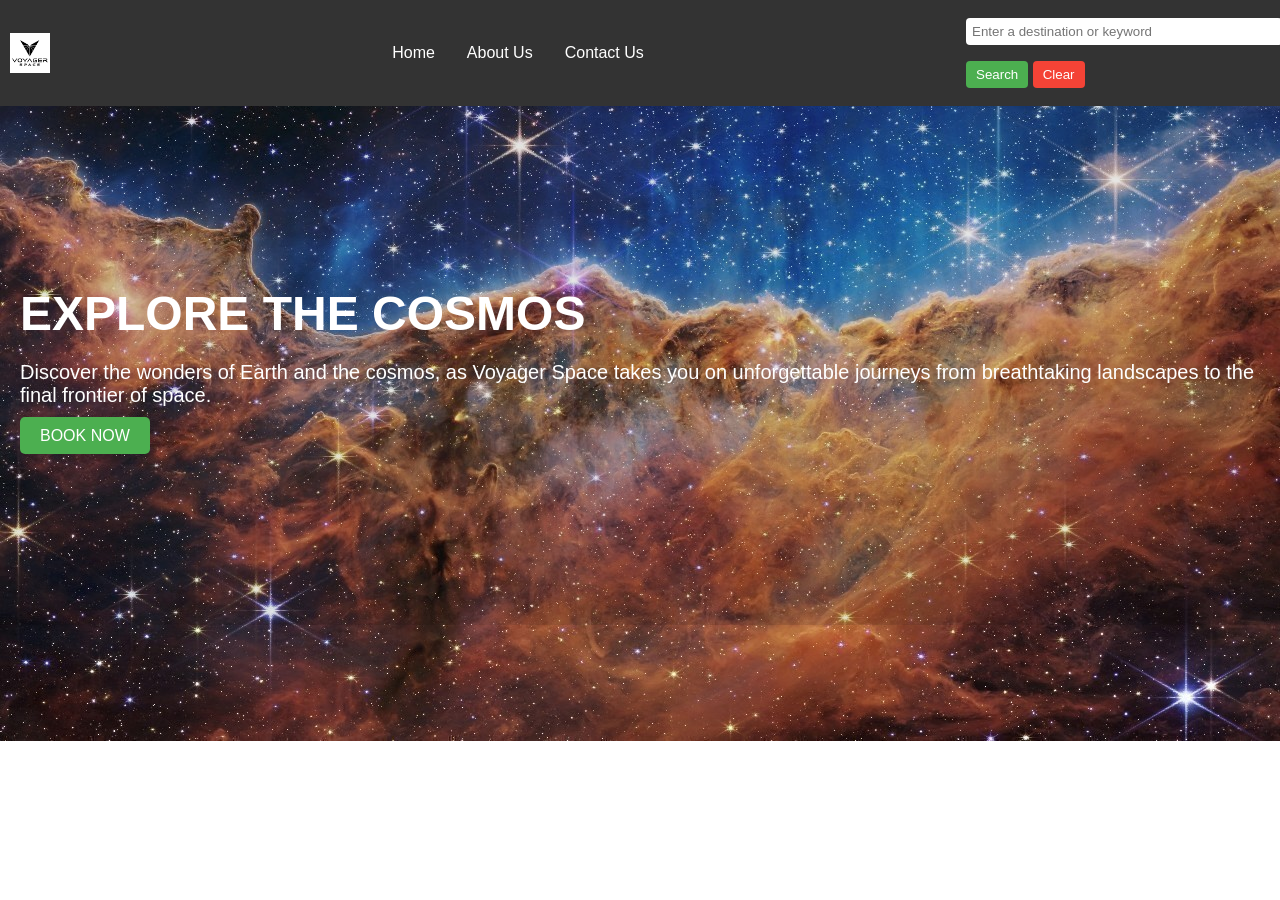
<file: index.html>
<!DOCTYPE html>
<html>
<head>
    <meta charset="UTF-8">
    <meta name="viewport" content="width=device-width, initial-scale=1.0">
    <title>Home - Voyager</title>
    <link rel="stylesheet" href="styles.css">
</head>
<body>
    <div class="navbar">
        <img src="img/voyager-logo.png" alt="Voyager Space Logo">
        <div class="nav-links">
            <a href="index.html">Home</a>
            <a href="about-us.html">About Us</a>
            <a href="contact-us.html">Contact Us</a>
        </div>
        <div class="search-container">
            <input type="text" placeholder="Enter a destination or keyword" id="search-input">
            <button class="search" id="search-btn">Search</button>
            <button class="reset" id="clear-btn">Clear</button>
        </div>
    </div>
    <div class="hero">
        <h1>EXPLORE THE COSMOS</h1>
        <p>Discover the wonders of Earth and the cosmos, as Voyager Space takes you on unforgettable journeys from breathtaking landscapes to the final frontier of space.</p>
        <a href="#book" class="btn">BOOK NOW</a>
    </div>
    <div class="recommendations-container" id="recommendations">
    </div>
    <script src=voyager.js></script>
</body>
</html>
</file>
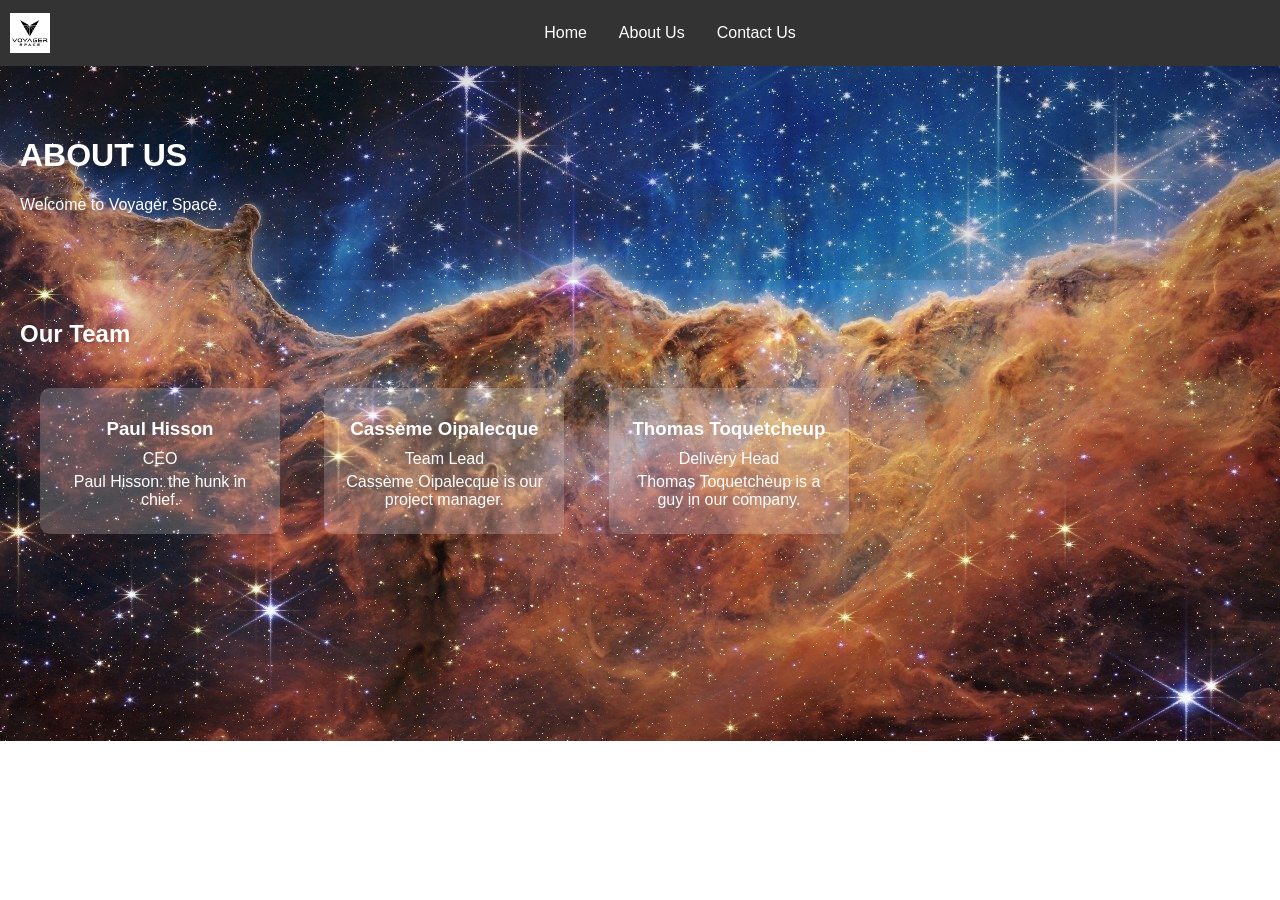
<file: about-us.html>
<!DOCTYPE html>
<html lang="en">
<head>
    <meta charset="UTF-8">
    <meta name="viewport" content="width=device-width, initial-scale=1.0">
    <title>About Us - Voyager Space</title>
    <link rel="stylesheet" href="styles.css">
</head>
<body>
    <div class="navbar">
        <img src="img/voyager-logo.png" alt="Voyager Space Logo">
        <div class="nav-links">
            <a href="index.html">Home</a>
            <a href="about-us.html">About Us</a>
            <a href="contact-us.html">Contact Us</a>
        </div>
    </div>

    <div class="content">
        <h1>ABOUT US</h1>
        <p>Welcome to Voyager Space.</p>
    </div>

    <div class="team">
        <h2>Our Team</h2>
        <div class="team-member">
            <h3>Paul Hisson</h3>
            <p>CEO</p>
            <p>Paul Hisson: the hunk in chief.</p>
        </div>
        <div class="team-member">
            <h3>Cassème Oipalecque</h3>
            <p>Team Lead</p>
            <p>Cassème Oipalecque is our project manager.</p>
        </div>
        <div class="team-member">
            <h3>Thomas Toquetcheup</h3>
            <p>Delivery Head</p>
            <p>Thomas Toquetcheup is a guy in our company.</p>
        </div>
    </div>
</body>
</html>
</file>
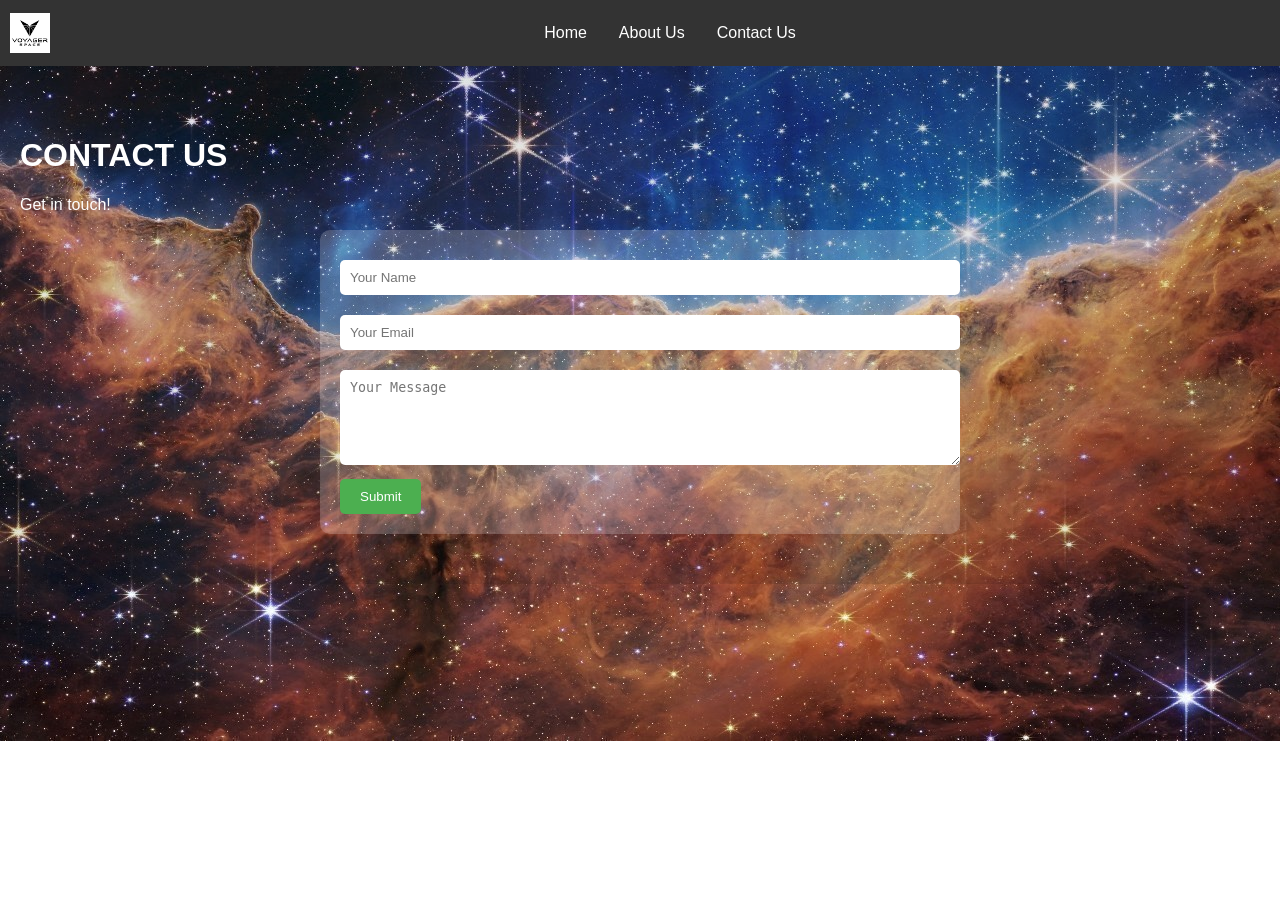
<file: contact-us.html>
<!DOCTYPE html>
<html lang="en">
<head>
    <meta charset="UTF-8">
    <meta name="viewport" content="width=device-width, initial-scale=1.0">
    <title>About Us - Voyager Space</title>
    <link rel="stylesheet" href="styles.css">
</head>
<body>
    <div class="navbar">
        <img src="img/voyager-logo.png" alt="Voyager Space Logo">
        <div class="nav-links">
            <a href="index.html">Home</a>
            <a href="about-us.html">About Us</a>
            <a href="contact-us.html">Contact Us</a>
        </div>
    </div>

    <div class="content">
        <h1>CONTACT US</h1>
        <p>Get in touch!</p>
        <form action="#" method="post"> <!-- Update the action attribute as needed -->
            <input type="text" name="name" placeholder="Your Name" required>
            <input type="email" name="email" placeholder="Your Email" required>
            <textarea name="message" rows="5" placeholder="Your Message" required></textarea>
            <button type="submit">Submit</button>
        </form>
    </div>
</body>
</html>
</file>
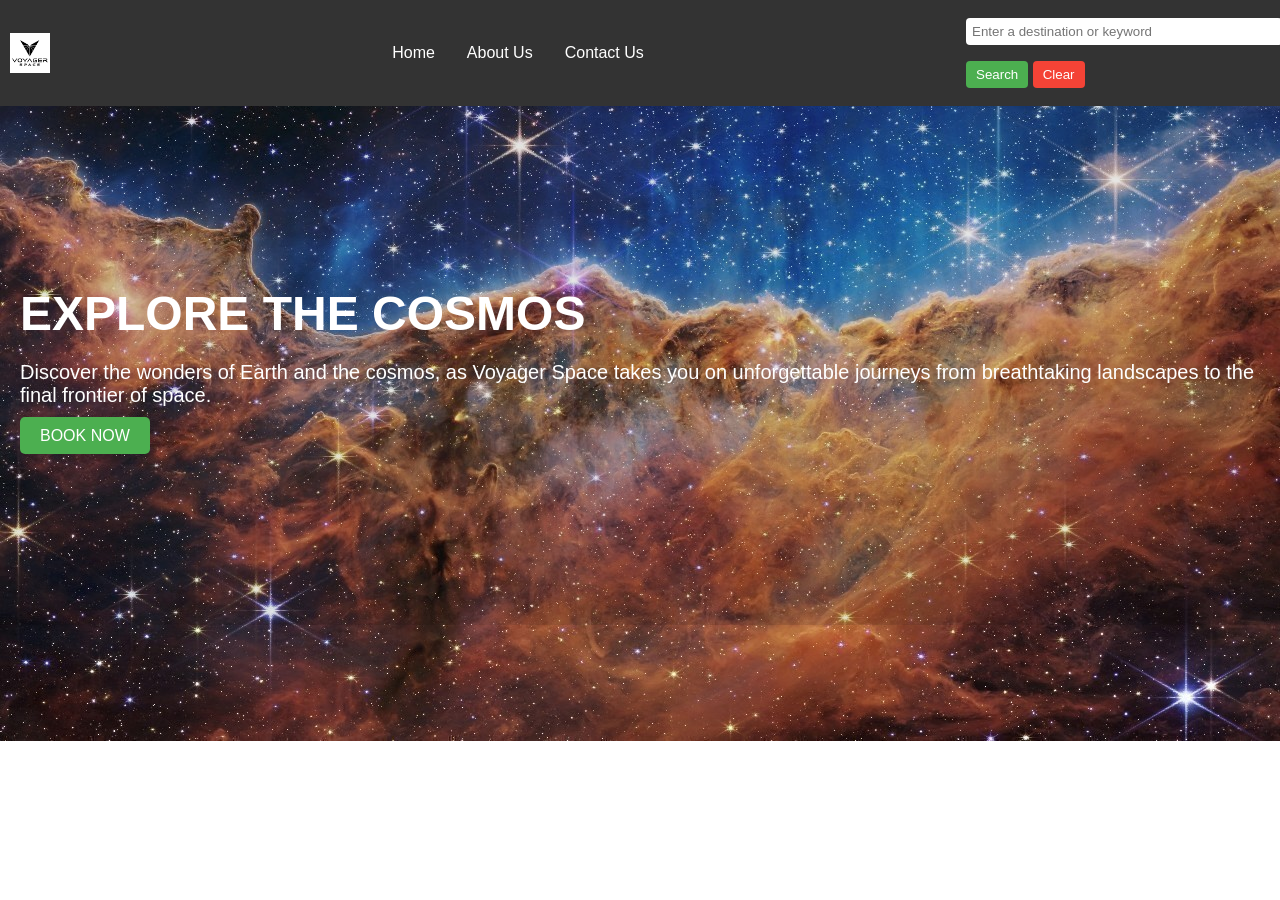
<file: voyager.html>
<!DOCTYPE html>
<html>
<head>
    <meta charset="UTF-8">
    <meta name="viewport" content="width=device-width, initial-scale=1.0">
    <title>Home - Voyager</title>
    <link rel="stylesheet" href="styles.css">
</head>
<body>
    <div class="navbar">
        <img src="img/voyager-logo.png" alt="Voyager Space Logo">
        <div class="nav-links">
            <a href="voyager.html">Home</a>
            <a href="about-us.html">About Us</a>
            <a href="#contact-us.html">Contact Us</a>
        </div>
        <div class="search-container">
            <input type="text" placeholder="Enter a destination or keyword" id="search-input">
            <button class="search" id="search-btn">Search</button>
            <button class="reset" id="clear-btn">Clear</button>
        </div>
    </div>
    <div class="hero">
        <h1>EXPLORE THE COSMOS</h1>
        <p>Discover the wonders of Earth and the cosmos, as Voyager Space takes you on unforgettable journeys from breathtaking landscapes to the final frontier of space.</p>
        <a href="#book" class="btn">BOOK NOW</a>
    </div>
    <div class="recommendations-container" id="recommendations">
    </div>
    <script src=voyager.js></script>
</body>
</html>
</file>
<file: styles.css>
/* Basic styles for the navbar */
.navbar {
    background-color: #333;
    overflow: hidden;
    padding: 10px;
    display: flex;
    justify-content: space-between;
    align-items: center;
}
.navbar .nav-links {
    display: flex;
    justify-content: center;
    flex-grow: 1;
}
.navbar a {
    color: white;
    text-align: center;
    padding: 14px 16px;
    text-decoration: none;
}
.navbar input[type="text"] {
    padding: 6px;
    margin: 8px 0;
    border: none;
    border-radius: 4px;
}
.navbar button {
    padding: 6px 10px;
    margin: 8px 0;
    border: none;
    border-radius: 4px;
    cursor: pointer;
}
.navbar button.search {
    background-color: #4CAF50;
    color: white;
}
.navbar button.reset {
    background-color: #f44336;
    color: white;
}
.navbar img {
    height: 40px; /* Adjust the height as needed */
    margin-right: 20px; /* Space between logo and links */
}
body {
    background-image: url('img/site-background.jpg'); /* Update the path to your image */
    background-size: cover; /* Cover the entire viewport */
    background-repeat: no-repeat; /* Prevent repeating the image */
    background-position: top; /* Center the image */
    margin: 0;
    font-family: Arial, sans-serif;
    color: white;
}
.hero {
    text-align: left;
    padding: 180px 20px; /* Adjust padding as needed */
    background-color: rgba(0, 0, 0, 0.1); /* Dark overlay for better text visibility */
}
.hero h1 {
    font-size: 48px; /* Adjust font size as needed */
    margin: 0;
}
.hero p {
    font-size: 20px; /* Adjust font size as needed */
    margin: 20px 0;
}
.btn {
    background-color: #4CAF50; /* Button color */
    color: white;
    padding: 10px 20px;
    border: none;
    border-radius: 5px;
    cursor: pointer;
    text-decoration: none; /* Remove underline */
}
.content {
    text-align: left;
    padding: 50px 20px; /* Adjust padding as needed */
    background-color: rgba(0, 0, 0, 0.1); /* Dark overlay for better text visibility */
}
.team {
    padding: 20px;
}
.team h2 {
    margin: 20px 0;
}
.team-member {
    display: inline-block;
    margin: 20px;
    padding: 20px;
    background-color: rgba(255, 255, 255, 0.2); /* Light overlay for team member cards */
    border-radius: 10px;
    text-align: center;
    width: 200px; /* Fixed width for team member cards */
}
.team-member h3 {
    margin: 10px 0;
}
.team-member p {
    margin: 5px 0;
}
form {
    max-width: 600px; /* Limit form width */
    margin: 0 auto; /* Center the form */
    padding: 20px;
    background-color: rgba(255, 255, 255, 0.2); /* Light overlay for form */
    border-radius: 10px;
}
input[type="text"], input[type="email"], textarea {
    width: 100%; /* Full width */
    padding: 10px;
    margin: 10px 0;
    border: none;
    border-radius: 5px;
}
button {
    background-color: #4CAF50; /* Button color */
    color: white;
    padding: 10px 20px;
    border: none;
    border-radius: 5px;
    cursor: pointer;
}
.recommendations-container {
    display: flex;
    flex-wrap: wrap;
    justify-content: center; /* Center the cards */
    padding: 20px;
}

.recommendation-card {
    background-color: rgb(216, 248, 219); /* Card background color */
    border-radius: 10px; /* Rounded corners */
    box-shadow: 0 4px 8px rgba(0, 0, 0, 0.2); /* Shadow effect */
    margin: 15px; /* Space between cards */
    width: 500px; /* Fixed width for cards */
    overflow: hidden; /* Prevent overflow */
    transition: transform 0.2s; /* Smooth hover effect */
}

.recommendation-card:hover {
    transform: scale(1.05); /* Scale up on hover */
}

.recommendation-image {
    width: 100%; /* Full width */
    height: 200px; /* Fixed height for images */
    object-fit: cover; /* Cover the area without distortion */
}

.recommendation-content {
    padding: 15px; /* Padding inside the card */
}

.recommendation-title {
    font-size: 20px; /* Title font size */
    font-weight: bold; /* Bold title */
    margin: 0; /* Remove default margin */
    color: black;
}

.recommendation-description {
    font-size: 14px; /* Description font size */
    margin: 10px 0; /* Margin for spacing */
    color: #555; /* Dark gray color for text */
}

.recommendation-button {
    background-color: #4CAF50; /* Button color */
    color: white; /* Button text color */
    padding: 10px 15px; /* Button padding */
    border: none; /* Remove border */
    border-radius: 5px; /* Rounded corners */
    cursor: pointer; /* Pointer cursor on hover */
    text-decoration: none; /* Remove underline */
    display: inline-block; /* Display as inline block */
}

.recommendation-button:hover {
    background-color: #45a049; /* Darker shade on hover */
}
</file>
